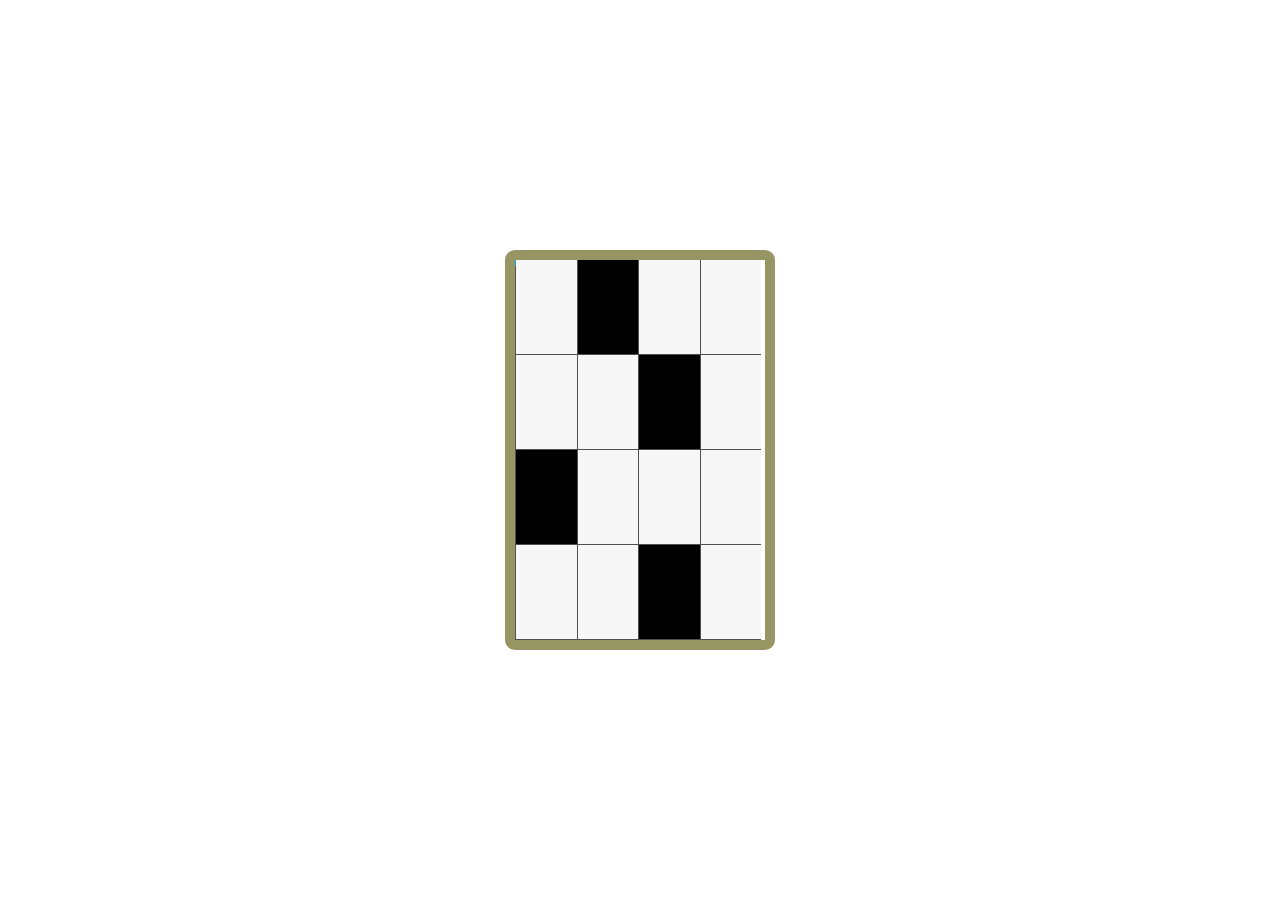
<file: games/Piano-Tiles/index.html>
<!DOCTYPE html>
<html lang="en">

  <head>
    <meta charset="UTF-8">
    <title>Piano Tiles [ JavaScript ]</title>
    <link rel="stylesheet" href="./style.css">

  </head>
    
  <body>
  <div id="mobileDisplay">
  <div id="game">
    <div id="timer"></div>
    <div id="score"></div>
  </div>
</div>
    <script src='https://code.jquery.com/jquery-2.2.4.min.js'></script><script  src="./script.js"></script>

  </body>
  
</html>
</file>
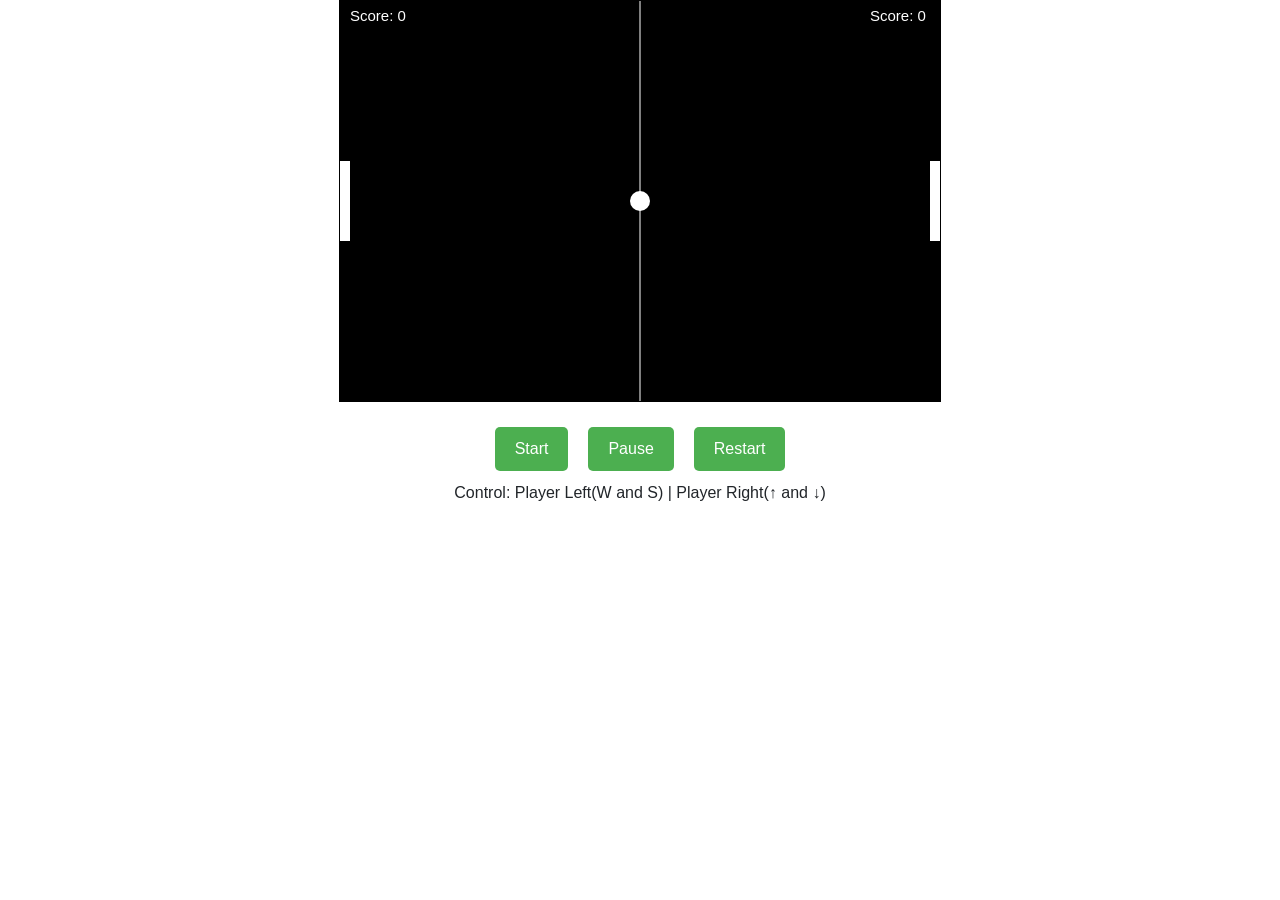
<file: games/ping-pong-game/index.html>
<!DOCTYPE html>
<html>
  <head>
    <title>Talha - Ping Pong Game</title>
    <!-- Add the Bootstrap CSS file -->
    <link
      rel="stylesheet"
      href="https://maxcdn.bootstrapcdn.com/bootstrap/4.0.0/css/bootstrap.min.css"
    />

    <link rel="icon" href="https://i.ibb.co/M6KTWnf/pic.jpg" />

    <!-- 👇🏻👇🏻👇🏻👇🏻👇🏻👇🏻👇🏻👇🏻👇🏻👇🏻👇🏻👇🏻👇🏻👇🏻👇🏻👇🏻👇🏻👇🏻👇🏻👇🏻👇🏻👇🏻👇🏻👇🏻👇🏻👇🏻👇🏻👇🏻👇🏻👇🏻👇🏻👇🏻👇🏻👇🏻👇🏻👇🏻👇🏻👇🏻👇🏻👇🏻👇🏻👇🏻👇🏻-->
    <!-- Also uploaded the demo of this code in a gif : https://c.tenor.com/x8v1oNUOmg4AAAAd/tenor.gif-->
    <!-- 👆🏻👆🏻👆🏻👆🏻👆🏻👆🏻👆🏻👆🏻👆🏻👆🏻👆🏻👆🏻👆🏻👆🏻👆🏻👆🏻👆🏻👆🏻👆🏻👆🏻👆🏻👆🏻👆🏻👆🏻👆🏻👆🏻👆🏻👆🏻👆🏻👆🏻👆🏻👆🏻👆🏻👆🏻👆🏻👆🏻👆🏻👆🏻👆🏻👆🏻👆🏻👆🏻👆🏻-->

    <!-- 👇🏻👇🏻👇🏻👇🏻👇🏻👇🏻👇🏻👇🏻👇🏻👇🏻👇🏻👇🏻👇🏻👇🏻👇🏻👇🏻👇🏻👇🏻👇🏻👇🏻👇🏻👇🏻👇🏻👇🏻👇🏻👇🏻👇🏻👇🏻👇🏻👇🏻👇🏻👇🏻👇🏻👇🏻👇🏻👇🏻👇🏻👇🏻👇🏻👇🏻👇🏻👇🏻👇🏻-->
    <!-- More html-css-js Games Calculators Games Cards Elements Projects on https://www.github.com/he-is-talha -->
    <!-- 👆🏻👆🏻👆🏻👆🏻👆🏻👆🏻👆🏻👆🏻👆🏻👆🏻👆🏻👆🏻👆🏻👆🏻👆🏻👆🏻👆🏻👆🏻👆🏻👆🏻👆🏻👆🏻👆🏻👆🏻👆🏻👆🏻👆🏻👆🏻👆🏻👆🏻👆🏻👆🏻👆🏻👆🏻👆🏻👆🏻👆🏻👆🏻👆🏻👆🏻👆🏻👆🏻👆🏻-->

    <!-- Add the Bootstrap JavaScript file -->

    <link rel="stylesheet" href="style.css" />
    <style>
      canvas {
        border: 1px solid black;
      }
    </style>
  </head>
  <body>
    <div class="container">
      <canvas id="canvas" width="600" height="400"></canvas>
    </div>
    <div class="button">
      <button id="start-btn" class="btn">Start</button>
      <button id="pause-btn" class="btn">Pause</button>
      <button id="restart-btn" class="btn">Restart</button>
    </div>
    <p class="control">Control: Player Left(W and S) | Player Right(↑ and ↓)</p>
    <!-- Add a modal element with an ID -->
    <div class="modal" tabindex="-1" role="dialog" id="message-modal">
      <div class="modal-dialog" role="document">
        <div class="modal-content">
          <div class="modal-body">
            <h5 id="message"></h5>
          </div>
          <div class="modal-footer">
            <button
              type="button"
              id="message-modal-close"
              class="btn btn-secondary"
              data-dismiss="modal"
            >
              Close
            </button>
          </div>
        </div>
      </div>
    </div>

    <script src="https://code.jquery.com/jquery-3.6.0.min.js"></script>
    <script src="https://maxcdn.bootstrapcdn.com/bootstrap/4.0.0/js/bootstrap.min.js"></script>
    <script src="script.js"></script>
  </body>
</html>
</file>
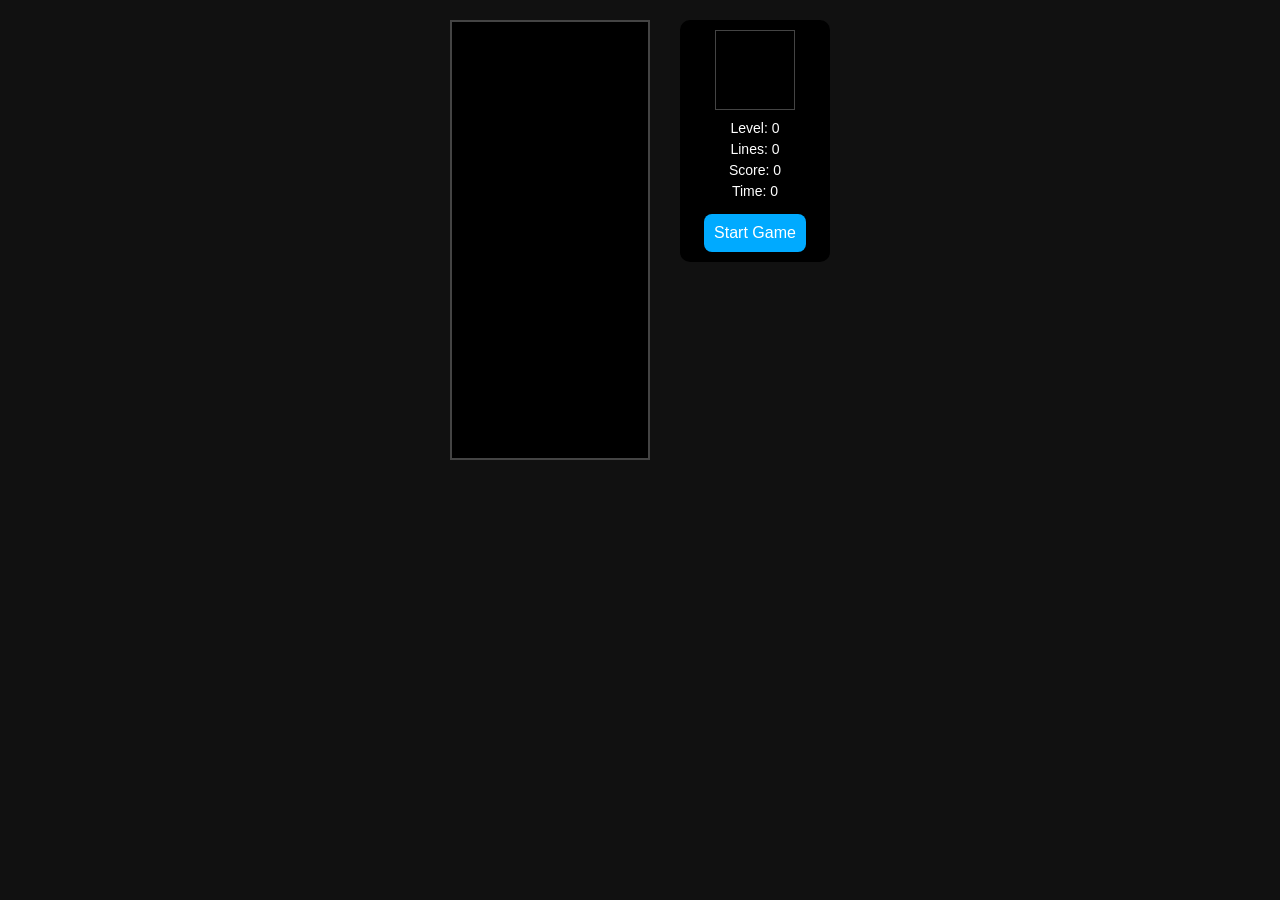
<file: games/tetris/index.html>
<!DOCTYPE html>
<html lang="en">
<head>
<meta charset="UTF-8">
<meta name="viewport" content="width=device-width, initial-scale=1.0">

<title>Tetris Mobile</title>

<!-- FIX PATH ISSUE -->
<base href="./">

<link rel="stylesheet" href="style.css">
</head>

<body>

<div id="game-wrapper">

    <!-- GAME AREA -->
    <div id="tetris">
        <div id="canvas"></div>
    </div>

    <!-- SIDE PANEL -->
    <div id="info">
        <div id="next_shape"></div>

        <p>Level: <span id="level">0</span></p>
        <p>Lines: <span id="lines">0</span></p>
        <p>Score: <span id="score">0</span></p>
        <p>Time: <span id="time">0</span></p>

        <button id="start">Start Game</button>
    </div>

</div>

<!-- MOBILE CONTROLS -->
<div id="controls">
    <button onclick="moveLeft()">⬅</button>
    <button onclick="rotate()">⟳</button>
    <button onclick="moveRight()">➡</button>
    <button onclick="moveDown()">⬇</button>
</div>

<script src="script.js"></script>

<script>
// MOBILE CONTROL HOOKS (connect to your script.js functions)
function moveLeft() {
    document.dispatchEvent(new KeyboardEvent("keydown", { keyCode: 37 }));
}
function moveRight() {
    document.dispatchEvent(new KeyboardEvent("keydown", { keyCode: 39 }));
}
function rotate() {
    document.dispatchEvent(new KeyboardEvent("keydown", { keyCode: 38 }));
}
function moveDown() {
    document.dispatchEvent(new KeyboardEvent("keydown", { keyCode: 40 }));
}
</script>

</body>
</html>
</file>
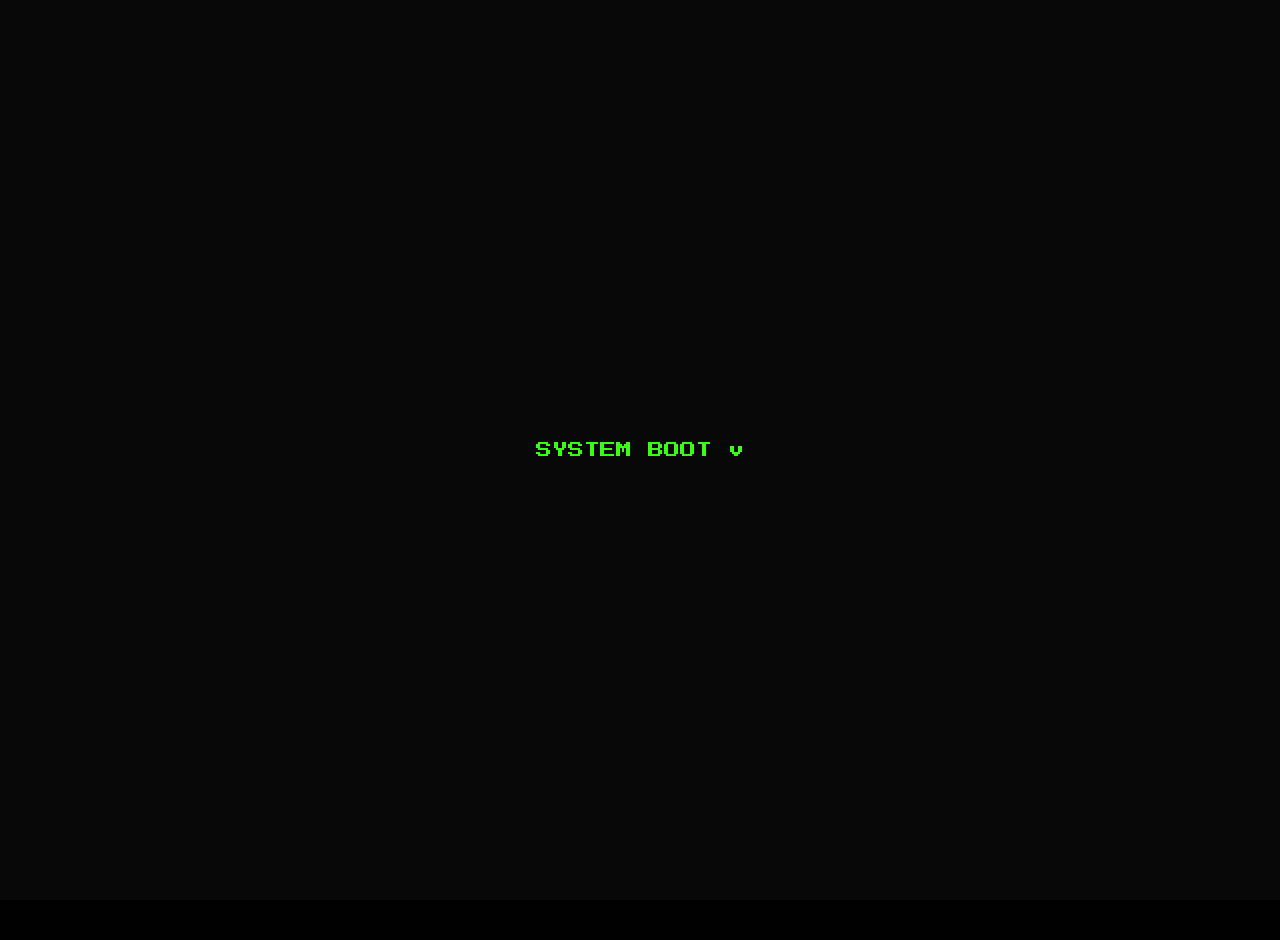
<file: games/Tetris.html>
<!DOCTYPE html>
<html lang="en">
<head>
  <meta charset="UTF-8" />
  <meta name="viewport" content="width=device-width, initial-scale=1.0" />
  <title>Tetris</title>
  <style>
    @import url("https://fonts.googleapis.com/css2?family=Press+Start+2P&display=swap");

    :root {
      --tetris-cyan: #39ff14;
      --bg-dark: #080808;
      --panel-bg: #121212;
      --grid-line: #222222;
      --text-glow: 0 0 5px rgba(57, 255, 20, 0.8);
    }

    body {
      margin: 0;
      padding: 20px;
      min-height: 100vh;
      background: var(--bg-dark);
      color: #e1e1e1;
      font-family: "Press Start 2P", monospace;
      display: flex;
      flex-direction: column;
      align-items: center;
      background-image: linear-gradient(rgba(0, 0, 0, 0.97), rgba(0, 0, 0, 0.97)),
        repeating-linear-gradient(
          0deg,
          transparent,
          transparent 2px,
          rgba(57, 255, 20, 0.04) 2px,
          rgba(57, 255, 20, 0.04) 4px
        );
      overflow-x: hidden;
    }

    .game-title {
      font-size: 24px;
      margin-bottom: 20px;
      color: var(--tetris-cyan);
      text-shadow: var(--text-glow);
      text-transform: uppercase;
      letter-spacing: 2px;
    }

    .crt {
      position: relative;
      width: fit-content;
      overflow: hidden;
    }

    .crt::before {
      content: " ";
      display: block;
      position: absolute;
      top: 0;
      left: 0;
      bottom: 0;
      right: 0;
      background: linear-gradient(
          rgba(18, 16, 16, 0) 50%,
          rgba(0, 0, 0, 0.25) 50%
        ),
        linear-gradient(
          90deg,
          rgba(255, 0, 0, 0.06),
          rgba(0, 255, 0, 0.02),
          rgba(0, 0, 255, 0.06)
        );
      z-index: 2;
      background-size: 100% 2px, 3px 100%;
      pointer-events: none;
    }

    .crt::after {
      content: " ";
      display: block;
      position: absolute;
      top: 0;
      left: 0;
      bottom: 0;
      right: 0;
      background: rgba(18, 16, 16, 0.1);
      opacity: 0;
      z-index: 2;
      pointer-events: none;
      animation: flicker 0.15s infinite;
    }

    @keyframes flicker {
      0% { opacity: 0.27861; }
      5% { opacity: 0.34769; }
      10% { opacity: 0.23604; }
      15% { opacity: 0.90626; }
      20% { opacity: 0.18128; }
      25% { opacity: 0.83891; }
      30% { opacity: 0.65583; }
      35% { opacity: 0.67807; }
      40% { opacity: 0.26559; }
      45% { opacity: 0.84693; }
      50% { opacity: 0.96019; }
      55% { opacity: 0.08594; }
      60% { opacity: 0.20313; }
      65% { opacity: 0.71988; }
      70% { opacity: 0.53455; }
      75% { opacity: 0.37288; }
      80% { opacity: 0.71428; }
      85% { opacity: 0.70419; }
      90% { opacity: 0.7003; }
      95% { opacity: 0.36108; }
      100% { opacity: 0.24387; }
    }

    .game-container {
      display: flex;
      gap: 20px;
      align-items: flex-start;
      margin-bottom: 30px;
      position: relative;
    }

    .side-container {
      display: flex;
      flex-direction: column;
      gap: 30px;
    }

    .preview-container,
    .hold-container {
      display: flex;
      flex-direction: column;
      align-items: center;
      padding: 15px;
      background: var(--panel-bg);
      border: 2px solid var(--tetris-cyan);
      box-shadow: 0 0 15px rgba(57, 255, 20, 0.3),
        inset 0 0 10px rgba(57, 255, 20, 0.1);
      border-radius: 4px;
    }

    .preview-label,
    .hold-label {
      color: var(--tetris-cyan);
      margin-bottom: 15px;
      font-size: 12px;
      text-transform: uppercase;
      text-shadow: var(--text-glow);
      letter-spacing: 1px;
    }

    canvas {
      image-rendering: pixelated;
      border: 4px solid var(--tetris-cyan);
      box-shadow: 0 0 20px rgba(57, 255, 20, 0.3),
        inset 0 0 10px rgba(57, 255, 20, 0.1);
      border-radius: 4px;
      background-image: linear-gradient(
          rgba(0, 0, 0, 0.9),
          rgba(0, 0, 0, 0.9)
        ),
        repeating-linear-gradient(
          0deg,
          transparent,
          transparent 20px,
          var(--grid-line) 20px,
          var(--grid-line) 21px
        ),
        repeating-linear-gradient(
          90deg,
          transparent,
          transparent 20px,
          var(--grid-line) 20px,
          var(--grid-line) 21px
        );
    }

    #preview,
    #hold {
      background: var(--bg-dark);
      border-width: 2px;
    }

    #stats {
      display: flex;
      justify-content: space-between;
      flex-direction: column;
      align-items: center;
      width: 140px;
      max-width: 240px;
      margin: 20px 0;
      padding: 15px;
      background: var(--panel-bg);
      border: 2px solid var(--tetris-cyan);
      border-radius: 4px;
      box-shadow: 0 0 15px rgba(57, 255, 20, 0.3),
        inset 0 0 10px rgba(57, 255, 20, 0.1);
    }

    #score,
    #level {
      font-size: 14px;
      color: var(--tetris-cyan);
      text-shadow: var(--text-glow);
    }

    #controls {
      margin-top: -5px;
      padding: 15px;
      background: var(--panel-bg);
      border: 2px solid var(--tetris-cyan);
      border-radius: 4px;
      font-size: 10px;
      line-height: 1.8;
      text-align: center;
      color: var(--tetris-cyan);
      text-shadow: var(--text-glow);
      box-shadow: 0 0 15px rgba(57, 255, 20, 0.3),
        inset 0 0 10px rgba(57, 255, 20, 0.1);
      letter-spacing: 1px;
    }

    .control-title {
      font-size: 12px;
      margin-bottom: 10px;
      text-transform: uppercase;
    }

    .scan-line {
      width: 100%;
      height: 100%;
      position: absolute;
      top: 0;
      left: 0;
      background: linear-gradient(
        to bottom,
        rgba(255, 255, 255, 0) 0%,
        rgba(255, 255, 255, 0) 50%,
        rgba(57, 255, 20, 0.08) 50%,
        rgba(57, 255, 20, 0.08) 100%
      );
      background-size: 100% 4px;
      z-index: 10;
      pointer-events: none;
      animation: scanlines 0.5s linear infinite;
    }

    @keyframes scanlines {
      0% { transform: translateY(0); }
      100% { transform: translateY(4px); }
    }

    @keyframes pulse {
      0% {
        box-shadow: 0 0 15px rgba(57, 255, 20, 0.3),
          inset 0 0 10px rgba(57, 255, 20, 0.1);
      }
      50% {
        box-shadow: 0 0 25px rgba(57, 255, 20, 0.5),
          inset 0 0 15px rgba(57, 255, 20, 0.2);
      }
      100% {
        box-shadow: 0 0 15px rgba(57, 255, 20, 0.3),
          inset 0 0 10px rgba(57, 255, 20, 0.1);
      }
    }

    .pulse {
      animation: pulse 2s infinite;
    }

    .boot-overlay {
      position: fixed;
      top: 0;
      left: 0;
      width: 100%;
      height: 100%;
      background: var(--bg-dark);
      color: var(--tetris-cyan);
      display: flex;
      flex-direction: column;
      justify-content: center;
      align-items: center;
      font-family: "Press Start 2P", monospace;
      z-index: 9999;
    }

    .high-score {
      font-size: 10px;
      color: var(--tetris-cyan);
      text-shadow: var(--text-glow);
      box-shadow: 0 0 15px rgba(57, 255, 20, 0.3), inset 0 0 10px rgba(57, 255, 20, 0.1);
      padding: 5px;
      display: inline-block; 
      height: auto;
      margin-top: 10px;
      border: 2px solid var(--tetris-cyan);
      border-radius: 5px;
      background-color: rgba(0, 0, 0, 0.5);
      text-align: center;
    }
  </style>
</head>
<body>
  <h1 class="game-title">Tetris</h1>

  <div id="stats">
    <div id="score">SCORE:0</div>
    <div id="level">LEVEL:1</div>
  </div>

  <div id="high-score" class="high-score">HIGH SCORE:0</div>

  <div class="crt game-container">
    <div class="hold-container pulse">
      <div class="hold-label">HOLD</div>
      <canvas id="hold" width="100" height="100"></canvas>
    </div>

    <canvas id="tetris" width="240" height="400"></canvas>

    <div class="side-container">
      <div class="preview-container pulse">
        <div class="preview-label">NEXT</div>
        <canvas id="preview" width="100" height="100"></canvas>
      </div>
    </div>
    <div class="scan-line"></div>
  </div>

  <div id="controls">
    <div class="control-title">Controls</div>
    ← → : Move<br />
    ↑ : Rotate<br />
    ↓ : Drop<br />
    SPACE : Hard Drop<br />
    SHIFT : Hold<br />
    P : Pause/Resume
  </div>

  <!-- Boot overlay -->
  <div id="bootOverlay" class="boot-overlay">
    <p id="bootText"></p>
  </div>

  <script>
    // Global AudioContext
    const audioContext = new (window.AudioContext || window.webkitAudioContext)();

    const canvas = document.getElementById("tetris");
    const context = canvas.getContext("2d");
    const previewCanvas = document.getElementById("preview");
    const previewContext = previewCanvas.getContext("2d");
    const holdCanvas = document.getElementById("hold");
    const holdContext = holdCanvas.getContext("2d");
    const scoreElement = document.getElementById("score");
    const levelElement = document.getElementById("level");
    const blockSize = 20;
    const cols = canvas.width / blockSize;
    const rows = canvas.height / blockSize;
    let score = 0;
    let level = 1;
    let linesCleared = 0;
    let canHold = true;

    // Disable image smoothing for a crisp, retro look
    context.imageSmoothingEnabled = false;
    previewContext.imageSmoothingEnabled = false;
    holdContext.imageSmoothingEnabled = false;

    // Play vintage startup sound using the global audioContext
    function playStartupSound() {
      const gainNode = audioContext.createGain();
      gainNode.connect(audioContext.destination);
      gainNode.gain.value = 0.05;

      const playTone = (freq, duration, delay = 0) => {
        const oscillator = audioContext.createOscillator();
        oscillator.type = "square";
        oscillator.frequency.setValueAtTime(
          freq,
          audioContext.currentTime + delay
        );
        oscillator.connect(gainNode);
        oscillator.start(audioContext.currentTime + delay);
        oscillator.stop(audioContext.currentTime + delay + duration);
      };

      // Startup melody
      playTone(392, 0.1); // G4
      playTone(523.25, 0.1, 0.1); // C5
      playTone(659.25, 0.15, 0.2); // E5
      playTone(783.99, 0.3, 0.35); // G5
    }

    // Color palette and shadow colors
    const colors = [
      "#FF6B6B", // Red - Z
      "#48CFAD", // Cyan - I
      "#FFCE54", // Yellow - O
      "#FC6E51", // Orange - L
      "#5D9CEC", // Blue - J
      "#A0D468", // Green - S
      "#AC92EC"  // Purple - T
    ];
    const shadowColors = colors.map((color) => color + "33");

    // Sound effects using the global audioContext
    function playSound(type) {
      const gainNode = audioContext.createGain();
      gainNode.connect(audioContext.destination);
      gainNode.gain.value = 0.05;

      const oscillator = audioContext.createOscillator();
      oscillator.connect(gainNode);

      switch (type) {
        case "move":
          oscillator.type = "square";
          oscillator.frequency.setValueAtTime(220, audioContext.currentTime);
          oscillator.start();
          oscillator.stop(audioContext.currentTime + 0.05);
          break;
        case "rotate":
          oscillator.type = "triangle";
          oscillator.frequency.setValueAtTime(330, audioContext.currentTime);
          oscillator.start();
          oscillator.stop(audioContext.currentTime + 0.08);
          break;
        case "drop":
          oscillator.type = "square";
          oscillator.frequency.setValueAtTime(165, audioContext.currentTime);
          oscillator.start();
          oscillator.stop(audioContext.currentTime + 0.1);
          break;
        case "line":
          oscillator.type = "square";
          oscillator.frequency.setValueAtTime(440, audioContext.currentTime);
          oscillator.start();
          oscillator.frequency.exponentialRampToValueAtTime(
            220,
            audioContext.currentTime + 0.3
          );
          oscillator.stop(audioContext.currentTime + 0.3);
          break;
        case "tetris":
          const o1 = audioContext.createOscillator();
          const o2 = audioContext.createOscillator();
          o1.type = "square";
          o2.type = "square";
          o1.connect(gainNode);
          o2.connect(gainNode);
          o1.frequency.setValueAtTime(440, audioContext.currentTime);
          o2.frequency.setValueAtTime(554, audioContext.currentTime);
          o1.start();
          o2.start(audioContext.currentTime + 0.1);
          o1.stop(audioContext.currentTime + 0.3);
          o2.stop(audioContext.currentTime + 0.4);
          break;
        case "gameover":
          oscillator.type = "sawtooth";
          oscillator.frequency.setValueAtTime(110, audioContext.currentTime);
          oscillator.start();
          oscillator.frequency.exponentialRampToValueAtTime(
            55,
            audioContext.currentTime + 1
          );
          oscillator.stop(audioContext.currentTime + 1);
          break;
        case "pause":
          oscillator.type = "square";
          oscillator.frequency.setValueAtTime(330, audioContext.currentTime);
          oscillator.start();
          oscillator.stop(audioContext.currentTime + 0.2);
          break;
        case "resume":
          oscillator.type = "square";
          oscillator.frequency.setValueAtTime(440, audioContext.currentTime);
          oscillator.start();
          oscillator.stop(audioContext.currentTime + 0.2);
          break;
      }
    }

    const board = Array(rows)
      .fill()
      .map(() => Array(cols).fill(0));

    const pieces = [
      [[1, 1, 1, 1]], // I
      [
        [1, 1],
        [1, 1],
      ], // O
      [
        [1, 1, 1],
        [0, 1, 0],
      ], // T
      [
        [1, 1, 1],
        [1, 0, 0],
      ], // L
      [
        [1, 1, 1],
        [0, 0, 1],
      ], // J
      [
        [1, 1, 0],
        [0, 1, 1],
      ], // S
      [
        [0, 1, 1],
        [1, 1, 0],
      ], // Z
    ];

    let currentPiece = null;
    let currentPiecePos = { x: 0, y: 0 };
    let currentColor = "";
    let currentShadowColor = "";
    let currentPieceIndex = 0;
    let nextPiece = null;
    let nextColor = "";
    let nextShadowColor = "";
    let nextPieceIndex = 0;
    let holdPiece = null;
    let holdColor = "";
    let holdShadowColor = "";
    let holdPieceIndex = -1;
    let isPaused = false;

    // CRT drawing effect with reduced blur and without per-pixel noise
    function drawWithCRTEffect(ctx, callback) {
      ctx.filter = "blur(0.2px)";
      callback();
      ctx.filter = "none";
    }

    function createPiece() {
      if (nextPiece === null) {
        nextPieceIndex = Math.floor(Math.random() * pieces.length);
        nextPiece = pieces[nextPieceIndex];
        nextColor = colors[nextPieceIndex];
        nextShadowColor = shadowColors[nextPieceIndex];
      }

      currentPiece = nextPiece;
      currentColor = nextColor;
      currentShadowColor = nextShadowColor;
      currentPieceIndex = nextPieceIndex;

      const pieceIndex = Math.floor(Math.random() * pieces.length);
      nextPiece = pieces[pieceIndex];
      nextColor = colors[pieceIndex];
      nextShadowColor = shadowColors[pieceIndex];
      nextPieceIndex = pieceIndex;

      currentPiecePos = {
        x: Math.floor((cols - currentPiece[0].length) / 2),
        y: 0,
      };

      canHold = true;
      drawPreview();
      drawHold();
    }

    function drawPiece(ctx, piece, color, canvas) {
      const previewBlockSize = 20;
      const offsetX =
        (canvas.width - piece[0].length * previewBlockSize) / 2;
      const offsetY =
        (canvas.height - piece.length * previewBlockSize) / 2;

      drawWithCRTEffect(ctx, () => {
        ctx.fillStyle = color;
        piece.forEach((row, y) => {
          row.forEach((value, x) => {
            if (value) {
              ctx.shadowBlur = 3;
              ctx.shadowColor = color;
              ctx.fillRect(
                offsetX + x * previewBlockSize,
                offsetY + y * previewBlockSize,
                previewBlockSize - 2,
                previewBlockSize - 2
              );
              ctx.shadowBlur = 0;
              ctx.fillStyle = lightenColor(color, 50);
              ctx.fillRect(
                offsetX + x * previewBlockSize + 2,
                offsetY + y * previewBlockSize + 2,
                3,
                3
              );
              ctx.fillStyle = color;
            }
          });
        });
      });
    }

    function lightenColor(color, percent) {
      const num = parseInt(color.slice(1), 16);
      const amt = Math.round(2.55 * percent);
      const R = Math.min(255, (num >> 16) + amt);
      const G = Math.min(255, ((num >> 8) & 0x00ff) + amt);
      const B = Math.min(255, (num & 0x0000ff) + amt);
      return `#${(0x1000000 + (R << 16) + (G << 8) + B)
        .toString(16)
        .slice(1)}`;
    }

    function drawPreview() {
      previewContext.fillStyle = "#000";
      previewContext.fillRect(0, 0, previewCanvas.width, previewCanvas.height);
      drawGridBackground(previewContext, previewCanvas);
      if (nextPiece) {
        drawPiece(previewContext, nextPiece, nextColor, previewCanvas);
      }
    }

    function drawHold() {
      holdContext.fillStyle = "#000";
      holdContext.fillRect(0, 0, holdCanvas.width, holdCanvas.height);
      drawGridBackground(holdContext, holdCanvas);
      if (holdPiece) {
        drawPiece(holdContext, holdPiece, holdColor, holdCanvas);
      }
    }

    function drawGridBackground(ctx, canvas) {
      ctx.strokeStyle = "#222222";
      ctx.lineWidth = 0.5;
      for (let x = 0; x <= canvas.width; x += 20) {
        ctx.beginPath();
        ctx.moveTo(x, 0);
        ctx.lineTo(x, canvas.height);
        ctx.stroke();
      }
      for (let y = 0; y <= canvas.height; y += 20) {
        ctx.beginPath();
        ctx.moveTo(0, y);
        ctx.lineTo(canvas.width, y);
        ctx.stroke();
      }
    }

    function holdCurrentPiece() {
      if (!canHold) return;
      playSound("rotate");
      if (holdPiece === null) {
        holdPiece = currentPiece;
        holdColor = currentColor;
        holdShadowColor = currentShadowColor;
        holdPieceIndex = currentPieceIndex;
        createPiece();
      } else {
        const tempPiece = currentPiece;
        const tempColor = currentColor;
        const tempShadowColor = currentShadowColor;
        const tempIndex = currentPieceIndex;
        currentPiece = holdPiece;
        currentColor = holdColor;
        currentShadowColor = holdShadowColor;
        currentPieceIndex = holdPieceIndex;
        holdPiece = tempPiece;
        holdColor = tempColor;
        holdShadowColor = tempShadowColor;
        holdPieceIndex = tempIndex;
        currentPiecePos = {
          x: Math.floor((cols - currentPiece[0].length) / 2),
          y: 0,
        };
      }
      canHold = false;
      drawHold();
    }

    function collide(piece = currentPiece, pos = currentPiecePos) {
      for (let y = 0; y < piece.length; y++) {
        for (let x = 0; x < piece[y].length; x++) {
          if (piece[y][x]) {
            const boardX = pos.x + x;
            const boardY = pos.y + y;
            if (
              boardX < 0 ||
              boardX >= cols ||
              boardY >= rows ||
              (boardY >= 0 && board[boardY][boardX])
            ) {
              return true;
            }
          }
        }
      }
      return false;
    }

    function getGhostPosition() {
      const ghostPos = { ...currentPiecePos };
      while (!collide(currentPiece, { ...ghostPos, y: ghostPos.y + 1 })) {
        ghostPos.y++;
      }
      return ghostPos;
    }

    function rotate() {
      playSound("rotate");
      const rotated = currentPiece[0].map((_, i) =>
        currentPiece.map((row) => row[i]).reverse()
      );
      const prevPiece = currentPiece;
      currentPiece = rotated;
      if (collide()) {
        currentPiecePos.x += 1;
        if (collide()) {
          currentPiecePos.x -= 2;
          if (collide()) {
            currentPiecePos.x += 3;
            if (collide()) {
              currentPiecePos.x -= 2;
              currentPiece = prevPiece;
            }
          }
        }
      }
    }

    const boardCache = document.createElement("canvas");
    boardCache.width = canvas.width;
    boardCache.height = canvas.height;
    const boardCtx = boardCache.getContext("2d");

    function merge() {
      playSound("drop");
      currentPiece.forEach((row, y) => {
        row.forEach((value, x) => {
          if (value) {
            const boardY = currentPiecePos.y + y;
            if (boardY >= 0) {
              board[boardY][currentPiecePos.x + x] = currentColor;
              // Draw to the offscreen canvas (instead of recalculating each frame)
              boardCtx.fillStyle = currentColor;
              boardCtx.shadowBlur = 3;
              boardCtx.shadowColor = currentColor;
              boardCtx.fillRect(
                (currentPiecePos.x + x) * blockSize,
                (boardY) * blockSize,
                blockSize - 2,
                blockSize - 2
              );
            }
          }
        });
      });
    }


    function clearLines() {
        let lines = 0;
        for (let y = rows - 1; y >= 0; y--) {
            if (board[y].every(cell => cell !== 0)) {  // Check if the row is full
                board.splice(y, 1);  // Remove full row
                board.unshift(Array(cols).fill(0));  // Add a new empty row on top
                lines++;
                y++;  // Re-check the same row index since everything moved down
            }
        }

        if (lines > 0) {
            linesCleared += lines;
            const lineScores = [0, 40, 100, 300, 1200];  // Standard Tetris scoring
            score += lineScores[lines] * level;
            if (lines === 4) {
                playSound("tetris");
            } else {
                playSound("line");
            }
            scoreElement.textContent = `SCORE:${score}`;
            level = Math.floor(linesCleared / 10) + 1;
            levelElement.textContent = `LEVEL:${level}`;

            
            redrawBoardCache();
        }
    }


    // Create and cache the grid background:
    const gridCache = document.createElement("canvas");
    gridCache.width = canvas.width;
    gridCache.height = canvas.height;
    const gridCtx = gridCache.getContext("2d");

    // Function to create the grid once
    function createGridCache() {
      gridCtx.clearRect(0, 0, gridCache.width, gridCache.height);
      gridCtx.strokeStyle = "#222222";
      gridCtx.lineWidth = 0.5;

      // Draw vertical lines
      for (let x = 0; x <= gridCache.width; x += blockSize) {
        gridCtx.beginPath();
        gridCtx.moveTo(x, 0);
        gridCtx.lineTo(x, gridCache.height);
        gridCtx.stroke();
      }

      // Draw horizontal lines
      for (let y = 0; y <= gridCache.height; y += blockSize) {
        gridCtx.beginPath();
        gridCtx.moveTo(0, y);
        gridCtx.lineTo(gridCache.width, y);
        gridCtx.stroke();
      }
    }
    createGridCache();

    function redrawBoardCache() {
        boardCtx.clearRect(0, 0, boardCache.width, boardCache.height);  // Clear the entire cached board

        for (let y = 0; y < rows; y++) {
            for (let x = 0; x < cols; x++) {
                if (board[y][x]) {  // If there's a block
                    boardCtx.fillStyle = board[y][x];  // Use the stored color
                    boardCtx.shadowBlur = 3;
                    boardCtx.shadowColor = board[y][x];
                    boardCtx.fillRect(
                        x * blockSize,
                        y * blockSize,
                        blockSize - 2,
                        blockSize - 2
                    );
                }
            }
        }
    }

    function draw() {
      context.fillStyle = "#000";
      context.fillRect(0, 0, canvas.width, canvas.height);
      context.drawImage(gridCache, 0, 0);  // Use cached grid
      context.drawImage(boardCache, 0, 0); // Use cached board
      
      if (currentPiece) {
        const ghostPos = getGhostPosition();
        context.fillStyle = currentShadowColor;
        currentPiece.forEach((row, y) => {
          row.forEach((value, x) => {
            if (value) {
              context.fillRect(
                (ghostPos.x + x) * blockSize + 1,
                (ghostPos.y + y) * blockSize + 1,
                blockSize - 4,
                blockSize - 4
              );
            }
          });
        });

        context.fillStyle = currentColor;
        context.shadowBlur = 3;
        context.shadowColor = currentColor;
        currentPiece.forEach((row, y) => {
          row.forEach((value, x) => {
            if (value) {
              context.fillRect(
                (currentPiecePos.x + x) * blockSize,
                (currentPiecePos.y + y) * blockSize,
                blockSize - 2,
                blockSize - 2
              );
            }
          });
        });
        context.shadowBlur = 0;
      }
    }


    let dropCounter = 0;
    let lastTime = 0;
    let dropInterval = 1000;
    let animationFrameId = null;

    function update(time = 0) {
        if (!isPaused) { // Only update if NOT paused
            const deltaTime = time - lastTime;
            lastTime = time;
            dropCounter += deltaTime;
            dropInterval = Math.max(50, 1000 - (level - 1) * 100);
            if (dropCounter > dropInterval) {
                drop();
            }
        }

        draw(); // Always redraw, even if paused

        if (!isPaused) {
            animationFrameId = requestAnimationFrame(update);
        }
    }

    // High score things!
    function saveHighScore(score) {
      localStorage.setItem('highScore', score);
    }

    function loadHighScore() {
      return localStorage.getItem('highScore') || 0;
    }

    function updateHighScoreDisplay(score) {
      const highScoreElement = document.getElementById('high-score');
      highScoreElement.textContent = `HIGH SCORE:${score}`;
    }

    // Generic loading of high score
    let highScore = loadHighScore();
    updateHighScoreDisplay(highScore);


    function drop() {
        currentPiecePos.y++;
        if (collide()) {
            currentPiecePos.y--;
            merge();
            clearLines();
            createPiece();

            if (collide()) {  // If a new piece collides immediately -> Game Over
                playSound("gameover");

                // Save high score if the current score is greater
                if (score > highScore) {
                    highScore = score;
                    saveHighScore(highScore);
                }

                // Load and update high score display
                highScore = loadHighScore();
                updateHighScoreDisplay(highScore);

                const gameOverEffect = () => {
                    let row = rows - 1;
                    const fillInterval = setInterval(() => {
                        if (row < 0) {
                            clearInterval(fillInterval);
                            setTimeout(() => {
                                // Reset Game Logic
                                board.forEach((row) => row.fill(0));
                                score = 0;
                                level = 1;
                                linesCleared = 0;
                                holdPiece = null;
                                holdColor = "";
                                holdShadowColor = "";
                                holdPieceIndex = -1;
                                scoreElement.textContent = `SCORE:0`;
                                levelElement.textContent = `LEVEL:1`;

                                // Clear boardCache to reset visuals
                                redrawBoardCache();

                                // Restart Game
                                drawHold();
                                playStartupSound();
                            }, 500);
                            return;
                        }

                        for (let x = 0; x < cols; x++) {
                            board[row][x] = colors[Math.floor(Math.random() * colors.length)];
                        }
                        row--;
                    }, 30);
                };

                gameOverEffect();
            }
        }
        dropCounter = 0;
    }


    function togglePause() {
    isPaused = !isPaused;

        if (isPaused) {
            playSound("pause");
            showPauseOverlay(); // Show pause message
        } else {
            playSound("resume");
            hidePauseOverlay(); // Hide pause message
            lastTime = performance.now(); // Reset time tracking
            requestAnimationFrame(update); // Resume game loop
        }
    }

    function showPauseOverlay() {
        let pauseOverlay = document.getElementById("pauseOverlay");
        if (!pauseOverlay) {
            pauseOverlay = document.createElement("div");
            pauseOverlay.id = "pauseOverlay";
            pauseOverlay.textContent = "PAUSED";
            pauseOverlay.style.position = "fixed";
            pauseOverlay.style.top = "50%";
            pauseOverlay.style.left = "50%";
            pauseOverlay.style.transform = "translate(-50%, -50%)";
            pauseOverlay.style.fontSize = "24px";
            pauseOverlay.style.color = "var(--tetris-cyan)";
            pauseOverlay.style.textShadow = "0 0 10px rgba(57, 255, 20, 0.8)";
            pauseOverlay.style.fontFamily = '"Press Start 2P", monospace';
            pauseOverlay.style.background = "rgba(0, 0, 0, 0.7)";
            pauseOverlay.style.padding = "20px";
            pauseOverlay.style.borderRadius = "5px";
            pauseOverlay.style.zIndex = "1000";
            document.body.appendChild(pauseOverlay);
        }
    }

    function hidePauseOverlay() {
        const pauseOverlay = document.getElementById("pauseOverlay");
        if (pauseOverlay) {
            pauseOverlay.remove();
        }
    }



    // Custom key repeat implementation to fix input delays
    const keyRepeatDelay = 150; // initial delay before repeating (ms)
    const keyRepeatInterval = 50; // interval between repeats (ms)
    const keyTimers = {};

    function moveLeft() {
      currentPiecePos.x--;
      if (collide()) {
        currentPiecePos.x++;
      } else {
        playSound("move");
      }
    }

    function moveRight() {
      currentPiecePos.x++;
      if (collide()) {
        currentPiecePos.x--;
      } else {
        playSound("move");
      }
    }

    function moveDown() {
      drop();
    }

    document.addEventListener("keydown", (event) => {
      if (!currentPiece) return;
      if (isPaused && event.key.toLowerCase() !== "p") return; // Keeping pause as P to give more of that vintage feel of key layout, feel free to change it to escape (KeyCode 27) if any of you want to! :D
      switch (event.key) {
        case "p":
        case "P":
          togglePause();
          break;
        case "ArrowLeft":
          if (!keyTimers["ArrowLeft"]) {
            moveLeft();
            keyTimers["ArrowLeft"] = setTimeout(() => {
              keyTimers["ArrowLeft"] = setInterval(() => {
                moveLeft();
              }, keyRepeatInterval);
            }, keyRepeatDelay);
          }
          break;
        case "ArrowRight":
          if (!keyTimers["ArrowRight"]) {
            moveRight();
            keyTimers["ArrowRight"] = setTimeout(() => {
              keyTimers["ArrowRight"] = setInterval(() => {
                moveRight();
              }, keyRepeatInterval);
            }, keyRepeatDelay);
          }
          break;
        case "ArrowDown":
          if (!keyTimers["ArrowDown"]) {
            moveDown();
            keyTimers["ArrowDown"] = setTimeout(() => {
              keyTimers["ArrowDown"] = setInterval(() => {
                moveDown();
              }, keyRepeatInterval);
            }, keyRepeatDelay);
          }
          break;
        case "ArrowUp":
          rotate();
          break;
        case " ":
          while (!collide()) {
            currentPiecePos.y++;
          }
          currentPiecePos.y--;
          drop();
          break;
        case "Shift":
          holdCurrentPiece();
          break;
      }
      event.preventDefault();
    });

    document.addEventListener("keyup", (event) => {
      switch (event.key) {
        case "ArrowLeft":
          if (keyTimers["ArrowLeft"]) {
            clearTimeout(keyTimers["ArrowLeft"]);
            clearInterval(keyTimers["ArrowLeft"]);
            keyTimers["ArrowLeft"] = null;
          }
          break;
        case "ArrowRight":
          if (keyTimers["ArrowRight"]) {
            clearTimeout(keyTimers["ArrowRight"]);
            clearInterval(keyTimers["ArrowRight"]);
            keyTimers["ArrowRight"] = null;
          }
          break;
        case "ArrowDown":
          if (keyTimers["ArrowDown"]) {
            clearTimeout(keyTimers["ArrowDown"]);
            clearInterval(keyTimers["ArrowDown"]);
            keyTimers["ArrowDown"] = null;
          }
          break;
      }
    });

    // Merged touch events for swipe, tap, and double-tap
    let touchStartX = 0;
    let touchStartY = 0;
    let lastTap = 0;
    canvas.addEventListener(
      "touchstart",
      function (e) {
        touchStartX = e.touches[0].clientX;
        touchStartY = e.touches[0].clientY;
        e.preventDefault();
      },
      false
    );

    canvas.addEventListener(
      "touchmove",
      function (e) {
        e.preventDefault();
      },
      false
    );

    canvas.addEventListener(
      "touchend",
      function (e) {
        const touchEndX = e.changedTouches[0].clientX;
        const touchEndY = e.changedTouches[0].clientY;
        const currentTime = new Date().getTime();
        const tapLength = currentTime - lastTap;
        const diffX = touchEndX - touchStartX;
        const diffY = touchEndY - touchStartY;
        if (tapLength < 300 && tapLength > 0) {
          holdCurrentPiece();
        } else {
          if (Math.abs(diffX) > Math.abs(diffY)) {
            if (diffX > 30) {
              moveRight();
            } else if (diffX < -30) {
              moveLeft();
            }
          } else {
            if (diffY > 50) {
              moveDown();
            } else if (diffY < -50) {
              rotate();
            } else if (Math.abs(diffX) < 10 && Math.abs(diffY) < 10) {
              while (!collide()) {
                currentPiecePos.y++;
              }
              currentPiecePos.y--;
              drop();
            }
          }
        }
        lastTap = currentTime;
        e.preventDefault();
      },
      false
    );

    // Boot sequence using a DOM overlay with text animation
    function bootSequence() {
      const bootOverlay = document.getElementById("bootOverlay");
      const bootText = document.getElementById("bootText");
      const bootLines = [
        "SYSTEM BOOT v3.7",
        "INITIALIZING...",
        "LOADING TETRIS OS",
        "READY.",
      ];

      let bootInterrupted = false;

      function endBootSequence() {
        bootInterrupted = true;
        bootOverlay.style.transition = "opacity 0.5s";
        bootOverlay.style.opacity = "0";
        setTimeout(() => {
          bootOverlay.remove();
          createPiece();
          playStartupSound();
          update();
        }, 500);
      }

      // Add event listener to skip boot sequence on Escape key press
      document.addEventListener("keydown", function handleSkip(event) {
        if (event.key === "Escape") {
          document.removeEventListener("keydown", handleSkip);
          endBootSequence();
        }
      });

      // Create a simple "click" sound for typing
      function playTypeSound() {
        const clickOsc = audioContext.createOscillator();
        const clickGain = audioContext.createGain();
        clickOsc.connect(clickGain);
        clickGain.connect(audioContext.destination);

        clickGain.gain.value = 0.03;
        clickOsc.frequency.value = 2000 + Math.random() * 500;
        clickOsc.type = "square";

        clickOsc.start();
        clickOsc.stop(audioContext.currentTime + 0.01);
      }

      // Play a line completion sound
      function playLineCompleteSound(lineIndex) {
        const completeOsc = audioContext.createOscillator();
        const completeGain = audioContext.createGain();
        completeOsc.connect(completeGain);
        completeGain.connect(audioContext.destination);

        completeGain.gain.value = 0.1;
        completeOsc.frequency.value = 440 + lineIndex * 110;
        completeOsc.type = "sine";

        completeOsc.start();
        completeGain.gain.exponentialRampToValueAtTime(
          0.001,
          audioContext.currentTime + 0.3
        );
        completeOsc.stop(audioContext.currentTime + 0.3);
      }

      let lineIndex = 0;
      function typeNextLine() {
        if (bootInterrupted || lineIndex >= bootLines.length) {
          endBootSequence();
          return;
        }

        let charIndex = 0;
        bootText.textContent = "";
        const lineInterval = setInterval(() => {
          if (bootInterrupted) {
            clearInterval(lineInterval);
            endBootSequence();
            return;
          }

          if (charIndex % 2 === 0) {
            playTypeSound();
          }

          bootText.textContent += bootLines[lineIndex][charIndex];
          charIndex++;

          if (charIndex >= bootLines[lineIndex].length) {
            clearInterval(lineInterval);
            bootText.textContent += "\n";
            playLineCompleteSound(lineIndex);
            lineIndex++;
            setTimeout(typeNextLine, 300);
          }
        }, 50);
      }

      // Initial boot noise
      setTimeout(() => {
        if (bootInterrupted) return;

        const startupNoise = audioContext.createBufferSource();
        const noiseGain = audioContext.createGain();
        const noiseFilter = audioContext.createBiquadFilter();

        // Create noise buffer
        const bufferSize = audioContext.sampleRate;
        const noiseBuffer = audioContext.createBuffer(
          1,
          bufferSize,
          audioContext.sampleRate
        );
        const output = noiseBuffer.getChannelData(0);
        for (let i = 0; i < bufferSize; i++) {
          output[i] = Math.random() * 2 - 1;
        }

        startupNoise.buffer = noiseBuffer;
        noiseFilter.type = "bandpass";
        noiseFilter.frequency.value = 800;
        noiseFilter.Q.value = 5;

        startupNoise.connect(noiseFilter);
        noiseFilter.connect(noiseGain);
        noiseGain.connect(audioContext.destination);

        noiseGain.gain.value = 0.05;
        noiseGain.gain.exponentialRampToValueAtTime(
          0.001,
          audioContext.currentTime + 0.3
        );
        noiseFilter.frequency.exponentialRampToValueAtTime(
          100,
          audioContext.currentTime + 0.3
        );

        startupNoise.start();
        startupNoise.stop(audioContext.currentTime + 0.3);

        setTimeout(typeNextLine, 400);
      }, 100);
    }

    bootSequence();
  </script>
</body>
</html>
</file>
<file: games/Piano-Tiles/style.css>
* {
  box-sizing:border-box;
}
body {
  margin:0px;
  overflow:hidden;
}
#mobileDisplay {
  position:absolute;
  top:50%;
  left:50%;
  transform:translate(-50%,-50%);
  width:270px;
  height:400px;
  border:10px solid rgb(150,150,100);
  border-radius:10px;
  overflow:hidden;
}
.set {
  width:100%;
  position:fixed;
}
.set.hide {
  display:none;
}
.set div{
  content:' ';
  float:left;
  height:100%;
  background:#f7f7f7;
  border:0.08em groove rgb(80,80,80);
  border-right:none;
  border-top:none;
}
.set div.black {
  background:black;
}
.set div.red {
  animation: over 0.4s linear 6;
  transition: all 0.5s ease;
}
.prev .black {
  background:rgb(200,200,200);
}
#timer {
  position: fixed;
  top: 0px;
  width: 1px;
  height: 6px;
  background: #00acee;
  z-index: 100;
  border-radius:2px;
  transition:all 0.3s linear;
}
#score {
  position: fixed;
  top: 22px;
  width: 100%;
  text-align: center;
  color:tomato;
  font-size: 32px;

  font-weight: 600;
  z-index: 100;
  transition:all 0.2s linear;
}
@keyframes over {
  from {
    background: #f7f7f7;
  }
  to {
    background: tomato;
  }
}
</file>
<file: games/ping-pong-game/style.css>
.container {
  display: flex;
  flex-direction: column;
  align-items: center;
  justify-content: center;
}

.button {
  display: flex;
  justify-content: center;
  margin-top: 15px;
}

.btn {
  background-color: #4caf50;
  border: none;
  color: white;
  padding: 10px 20px;
  text-align: center;
  text-decoration: none;
  display: inline-block;
  font-size: 16px;
  margin: 10px;
  cursor: pointer;
  border-radius: 5px;
}

.btn:hover {
  background-color: #3e8e41;
}

.control {
  text-align: center;
}

canvas {
  background: #000;
}
</file>
<file: games/tetris/style.css>
/* RESET */
* {
  box-sizing: border-box;
  margin: 0;
  padding: 0;
}

body {
  background: #111;
  font-family: Arial, sans-serif;
  color: #fff;
  text-align: center;
}

/* WRAPPER */
#game-wrapper {
  display: flex;
  flex-direction: column;
  align-items: center;
  padding: 10px;
}

/* GAME CONTAINER */
#tetris {
  display: flex;
  flex-direction: column;
  align-items: center;
}

/* GAME BOARD */
#canvas {
  width: 200px;
  height: 440px;
  background: #000;
  position: relative;
  border: 2px solid #444;
  margin: 10px auto;
}

/* GAME OVER TEXT */
#canvas h1 {
  text-align: center;
  font-size: 24px;
  margin-top: 180px;
}

/* BLOCKS */
.square {
  position: absolute;
  width: 20px;
  height: 20px;
  border: 1px solid #222;
}

/* COLORS */
.type0 { background: #a000f0; }
.type1 { background: #00f0f0; }
.type2 { background: #f0a000; }
.type3 { background: #0000f0; }
.type4 { background: #00f000; }
.type5 { background: #f00000; }
.type6 { background: #f0f000; }

/* INFO PANEL */
#info {
  margin-top: 10px;
  background: #000;
  padding: 10px;
  border-radius: 10px;
  width: 200px;
}

#info p {
  margin: 5px 0;
  font-size: 14px;
}

/* NEXT SHAPE */
#next_shape {
  background: #000;
  border: 1px solid #444;
  width: 80px;
  height: 80px;
  margin: 0 auto 10px;
  position: relative;
}

/* START BUTTON */
#start {
  margin-top: 10px;
  padding: 10px;
  font-size: 16px;
  background: #00aaff;
  color: #fff;
  border: none;
  border-radius: 8px;
  cursor: pointer;
}

/* MOBILE CONTROLS */
#controls {
  position: fixed;
  bottom: 10px;
  left: 0;
  right: 0;
  display: flex;
  justify-content: center;
  gap: 10px;
}

#controls button {
  width: 60px;
  height: 60px;
  border-radius: 50%;
  font-size: 20px;
  background: #222;
  color: #fff;
  border: none;
}

/* DESKTOP VIEW */
@media (min-width: 768px) {
  #game-wrapper {
    flex-direction: row;
    justify-content: center;
    align-items: flex-start;
    gap: 30px;
  }

  #info {
    width: 150px;
  }

  #controls {
    display: none;
  }
}
</file>
